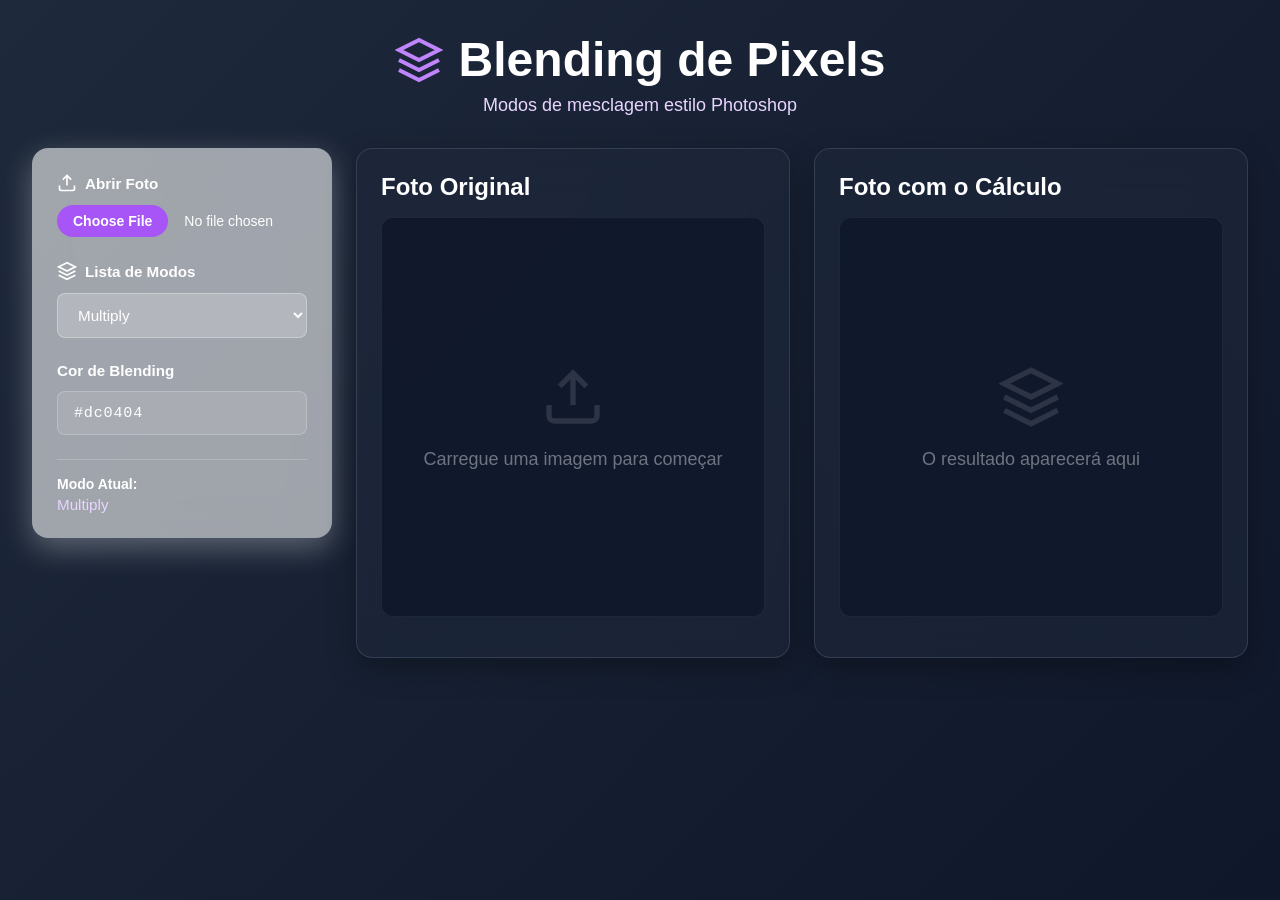
<file: atividade1/index.html>
<!DOCTYPE html>
<html lang="pt-BR">
<head>
    <meta charset="UTF-8">
    <meta name="viewport" content="width=device-width, initial-scale=1.0">
    <title>Blending de Pixels - Photoshop Modes</title>
    <link rel="stylesheet" href="estilo.css">
</head>
<body>
    <div class="container">
        <!-- Header -->
        <header class="header">
            <div class="header-content">
                <svg class="header-icon" viewBox="0 0 24 24" fill="none" stroke="currentColor" stroke-width="2">
                    <path d="M12 2L2 7l10 5 10-5-10-5zM2 17l10 5 10-5M2 12l10 5 10-5"/>
                </svg>
                <h1 class="header-title">Blending de Pixels</h1>
            </div>
            <p class="header-subtitle">Modos de mesclagem estilo Photoshop</p>
        </header>

        <!-- Main Content -->
        <div class="main-grid">
            <!-- Sidebar Controls -->
            <aside class="sidebar">
                <div class="control-group">
                    <label class="control-label">
                        <svg class="label-icon" viewBox="0 0 24 24" fill="none" stroke="currentColor" stroke-width="2">
                            <path d="M21 15v4a2 2 0 01-2 2H5a2 2 0 01-2-2v-4M17 8l-5-5-5 5M12 3v12"/>
                        </svg>
                        Abrir Foto
                    </label>
                    <input type="file" id="imageUpload" accept="image/*" class="file-input">
                </div>

                <div class="control-group">
                    <label class="control-label" for="blendMode">
                        <svg class="label-icon" viewBox="0 0 24 24" fill="none" stroke="currentColor" stroke-width="2">
                            <path d="M12 2L2 7l10 5 10-5-10-5zM2 17l10 5 10-5M2 12l10 5 10-5"/>
                        </svg>
                        Lista de Modos
                    </label>
                    <select id="blendMode" class="select-input">
                        <optgroup label="Normal">
                            <option value="normal">Normal</option>
                        </optgroup>
                        <optgroup label="Escurecer">
                            <option value="darken">Darken</option>
                            <option value="multiply" selected>Multiply</option>
                            <option value="colorBurn">Color Burn</option>
                            <option value="linearBurn">Linear Burn</option>
                        </optgroup>
                        <optgroup label="Clarear">
                            <option value="lighten">Lighten</option>
                            <option value="screen">Screen</option>
                            <option value="colorDodge">Color Dodge</option>
                            <option value="linearDodge">Linear Dodge (Add)</option>
                        </optgroup>
                        <optgroup label="Contraste">
                            <option value="overlay">Overlay</option>
                            <option value="softLight">Soft Light</option>
                            <option value="hardLight">Hard Light</option>
                            <option value="vividLight">Vivid Light</option>
                            <option value="linearLight">Linear Light</option>
                            <option value="pinLight">Pin Light</option>
                            <option value="hardMix">Hard Mix</option>
                        </optgroup>
                        <optgroup label="Inversão">
                            <option value="difference">Difference</option>
                            <option value="exclusion">Exclusion</option>
                        </optgroup>
                        <optgroup label="Componente">
                            <option value="subtract">Subtract</option>
                            <option value="divide">Divide</option>
                        </optgroup>
                    </select>
                </div>

                <div class="control-group">
                    <label class="control-label">Cor de Blending</label>
                    <input type="text" id="colorText" value="#dc0404" class="color-hex-input" placeholder="#dc0404">
                    <input type="color" id="colorPicker" value="#dc0404" class="color-picker-hidden">
                </div>

                <div class="mode-info">
                    <p class="info-label">Modo Atual:</p>
                    <p id="currentMode" class="info-value">Multiply</p>
                </div>
            </aside>

            <!-- Canvas Area -->
            <main class="canvas-grid">
                <!-- Original Image -->
                <div class="canvas-container">
                    <h2 class="canvas-title">Foto Original</h2>
                    <div class="canvas-wrapper">
                        <div id="originalPlaceholder" class="placeholder">
                            <svg class="placeholder-icon" viewBox="0 0 24 24" fill="none" stroke="currentColor" stroke-width="2">
                                <path d="M21 15v4a2 2 0 01-2 2H5a2 2 0 01-2-2v-4M17 8l-5-5-5 5M12 3v12"/>
                            </svg>
                            <p class="placeholder-text">Carregue uma imagem para começar</p>
                        </div>
                        <canvas id="canvasOriginal" class="canvas"></canvas>
                    </div>
                </div>

                <!-- Blended Image -->
                <div class="canvas-container">
                    <h2 class="canvas-title">Foto com o Cálculo</h2>
                    <div class="canvas-wrapper">
                        <div id="blendedPlaceholder" class="placeholder">
                            <svg class="placeholder-icon" viewBox="0 0 24 24" fill="none" stroke="currentColor" stroke-width="2">
                                <path d="M12 2L2 7l10 5 10-5-10-5zM2 17l10 5 10-5M2 12l10 5 10-5"/>
                            </svg>
                            <p class="placeholder-text">O resultado aparecerá aqui</p>
                        </div>
                        <canvas id="canvasBlended" class="canvas"></canvas>
                    </div>
                    <button id="exportBtn" class="export-btn hidden">
                        <svg class="btn-icon" viewBox="0 0 24 24" fill="none" stroke="currentColor" stroke-width="2">
                            <path d="M21 15v4a2 2 0 01-2 2H5a2 2 0 01-2-2v-4M7 10l5 5 5-5M12 15V3"/>
                        </svg>
                        Exportar PNG
                    </button>
                </div>
            </main>
        </div>
    </div>

    <script src="script.js"></script>
</body>
</html>
</file>
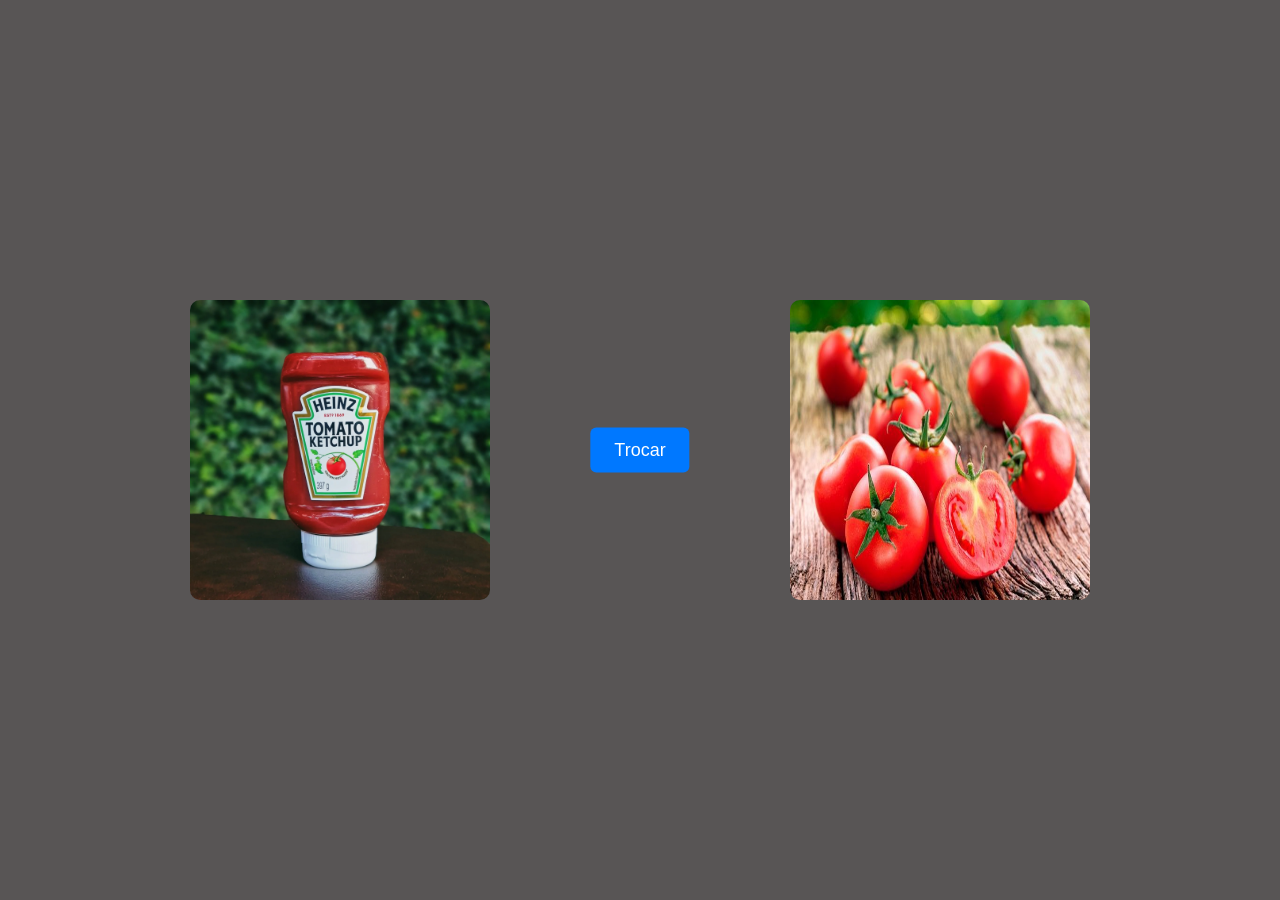
<file: atividade2/index.html>
<!DOCTYPE html>
<html lang="pt-br">
<head>
  <meta charset="UTF-8">
  <meta name="viewport" content="width=device-width, initial-scale=1.0">
  <title>Troca de Lados</title>
  <link rel="stylesheet" href="style.css">
</head>
<body>
  <div class="container">
    <img src="/atividade2/image/k.webp" alt="Imagem 1" class="imagem esquerda" id="img1">
    <button id="botaoTrocar">Trocar</button>
    <img src="/atividade2/image/tomate.jpg" alt="Imagem 2" class="imagem direita" id="img2">
  </div>

  <script>
    const img1 = document.getElementById("img1");
    const img2 = document.getElementById("img2");
    const botao = document.getElementById("botaoTrocar");

    let trocado = false;

    botao.addEventListener("click", () => {
      trocado = !trocado;

      if (trocado) {
        img1.classList.remove("esquerda");
        img1.classList.add("direita");

        img2.classList.remove("direita");
        img2.classList.add("esquerda");
      } else {
        img1.classList.remove("direita");
        img1.classList.add("esquerda");

        img2.classList.remove("esquerda");
        img2.classList.add("direita");
      }
    });
  </script>
</body>
</html>
</file>
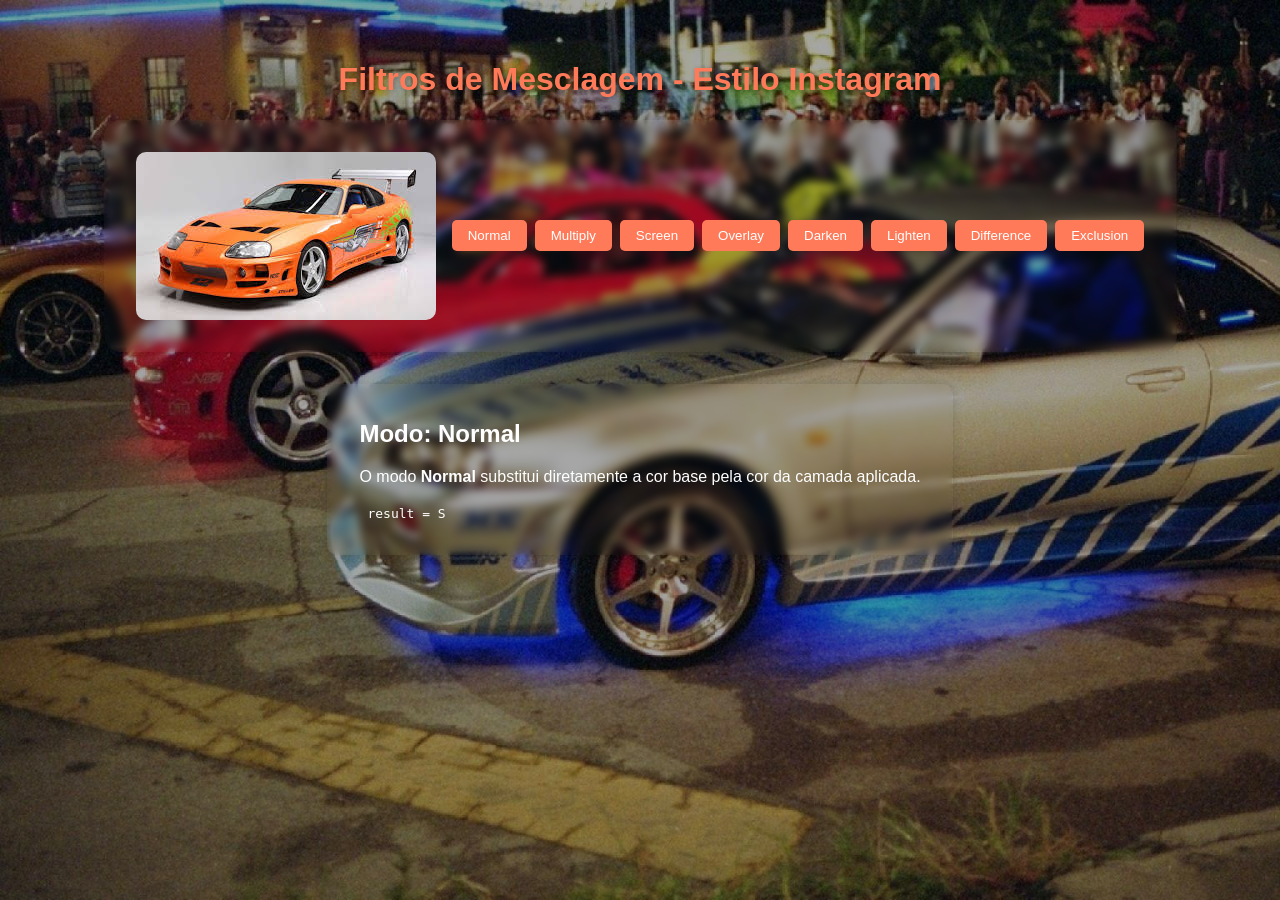
<file: trabalho/index.html>
<!DOCTYPE html>
<html lang="pt-BR">
<head>
  <meta charset="UTF-8" />
  <meta name="viewport" content="width=device-width, initial-scale=1.0" />
  <title>Filtros de Mesclagem - Estilo Instagram</title>
  <style>
    body {
      font-family: 'Poppins', sans-serif;
      background: url('images/fast.jpg') no-repeat center center fixed;
      background-size: cover;
      color: #333;
      display: flex;
      flex-direction: column;
      align-items: center;
      justify-content: flex-start;
      padding: 2rem;
      position: relative;
    }

    /* Camada de escurecimento leve no fundo */
    body::before {
      content: "";
      position: fixed;
      top: 0;
      left: 0;
      width: 100%;
      height: 100%;
      background: rgba(0, 0, 0, 0.35);
      z-index: -1;
    }

    h1 {
      color: #ff7a59;
      text-shadow: 1px 1px 5px rgba(0,0,0,0.3);
    }

    .container {
      display: flex;
      align-items: center;
      gap: 1rem;
      padding: 2rem;
      border-radius: 1rem;
      box-shadow: 0 0 20px rgba(0,0,0,0.2);
      backdrop-filter: blur(4px);
    }

    img {
      max-width: 80vw;
      border-radius: 10px;
      transition: filter 0.3s ease;
    }

    .controls {
      display: flex;
      flex-wrap: wrap;
      justify-content: center;
      gap: 0.5rem;
    }

    button {
      border: none;
      background: #ff7a59;
      color: white;
      padding: 0.5rem 1rem;
      border-radius: 5px;
      cursor: pointer;
      transition: background 0.3s;
    }

    button:hover {
      background: #e66344;
    }

    .explanation {
      margin-top: 2rem;
      max-width: 800px;
      padding: 1rem 2rem;
      border-radius: 10px;
      box-shadow: 0 0 10px rgba(0,0,0,0.15);
      backdrop-filter: blur(4px);
      color: white;
    }

    .formula {
      font-family: monospace;
      color: white;
      padding: 0.3rem 0.5rem;
      border-radius: 5px;
    }
  </style>
</head>
<body>
  <h1>Filtros de Mesclagem - Estilo Instagram</h1>

  <div class="container">
    <img id="photo" src="images/sample.jpg" alt="Imagem Base" />
    <div class="controls">
      <button onclick="setFilter('none')">Normal</button>
      <button onclick="setFilter('multiply')">Multiply</button>
      <button onclick="setFilter('screen')">Screen</button>
      <button onclick="setFilter('overlay')">Overlay</button>
      <button onclick="setFilter('darken')">Darken</button>
      <button onclick="setFilter('lighten')">Lighten</button>
      <button onclick="setFilter('difference')">Difference</button>
      <button onclick="setFilter('exclusion')">Exclusion</button>
    </div>
  </div>

  <div class="explanation">
    <h2 id="filterName">Modo: Normal</h2>
    <p id="filterDesc">O modo <strong>Normal</strong> substitui diretamente a cor base pela cor da camada aplicada.</p>
    <p class="formula" id="filterMath">result = S</p>
  </div>

  <script>
    const photo = document.getElementById('photo');
    const filterName = document.getElementById('filterName');
    const filterDesc = document.getElementById('filterDesc');
    const filterMath = document.getElementById('filterMath');

    const filters = {
      'none': {
        name: 'Normal',
        desc: 'Substitui diretamente a cor base pela cor da camada aplicada.',
        css: 'none',
        math: 'result = S'
      },
      'multiply': {
        name: 'Multiply',
        desc: 'Escurece a imagem multiplicando os valores de cor base e da camada e dividindo por 255.',
        css: 'contrast(1.2) brightness(0.9)',
        math: 'result = floor((B * S) / 255)'
      },
      'screen': {
        name: 'Screen',
        desc: 'Clareia a imagem invertendo as cores, multiplicando e invertendo novamente.',
        css: 'brightness(1.2)',
        math: 'result = 255 - floor(((255 - B) * (255 - S)) / 255)'
      },
      'overlay': {
        name: 'Overlay',
        desc: 'Combina Multiply e Screen. Se a base é escura, escurece mais; se é clara, clareia mais.',
        css: 'contrast(1.3) saturate(1.1)',
        math: 'if B < 128: 2*B*S/255 else: 255 - 2*(255-B)*(255-S)/255'
      },
      'darken': {
        name: 'Darken',
        desc: 'Mantém o valor mínimo entre base e camada, escurecendo o resultado.',
        css: 'brightness(0.85)',
        math: 'result = min(B, S)'
      },
      'lighten': {
        name: 'Lighten',
        desc: 'Mantém o valor máximo entre base e camada, clareando o resultado.',
        css: 'brightness(1.15)',
        math: 'result = max(B, S)'
      },
      'difference': {
        name: 'Difference',
        desc: 'Subtrai os valores de cor e usa o valor absoluto da diferença.',
        css: 'invert(0.8)',
        math: 'result = |B - S|'
      },
      'exclusion': {
        name: 'Exclusion',
        desc: 'Semelhante ao Difference, mas com menor contraste geral.',
        css: 'invert(0.6)',
        math: 'result = B + S - 2*B*S/255'
      }
    };

    function setFilter(type) {
      const f = filters[type];
      photo.style.filter = f.css;
      filterName.innerText = "Modo: " + f.name;
      filterDesc.innerText = f.desc;
      filterMath.innerText = f.math;
    }
  </script>
</body>
</html>
</file>
<file: atividade1/estilo.css>
* {
    margin: 0;
    padding: 0;
    box-sizing: border-box;
}

body {
    font-family: -apple-system, BlinkMacSystemFont, 'Segoe UI', Roboto, 'Helvetica Neue', Arial, sans-serif;
    background: linear-gradient(135deg, #1e293b 0%, #0f172a 100%);
    min-height: 100vh;
    padding: 2rem;
    color: white;
}

.container {
    max-width: 1400px;
    margin: 0 auto;
    color: #ffffff;
}

/* Header */
.header {
    text-align: center;
    margin-bottom: 2rem;
}

.header-content {
    display: flex;
    align-items: center;
    justify-content: center;
    gap: 1rem;
    margin-bottom: 0.5rem;
}

.header-icon {
    width: 3rem;
    height: 3rem;
    color: #c084fc;
}

.header-title {
    font-size: 3rem;
    font-weight: bold;
    color: white;
}

.header-subtitle {
    color: #e9d5ff;
    font-size: 1.125rem;
}

/* Main Grid */
.main-grid {
    display: grid;
    grid-template-columns: 300px 1fr;
    gap: 1.5rem;
}

@media (max-width: 1024px) {
    .main-grid {
        grid-template-columns: 1fr;
    }
}

/* Sidebar */
.sidebar {
    background: rgba(250, 250, 250, 0.6);
    backdrop-filter: blur(20px);
    border-radius: 1rem;
    padding: 1.5rem;
    border: 1px solid rgba(148, 163, 184, 0.2);
    box-shadow: 0 10px 30px rgba(255, 255, 255, 0.3);
    height: fit-content;
}

.control-group {
    margin-bottom: 1.5rem;
}

.control-label {
    display: flex;
    align-items: center;
    gap: 0.5rem;
    font-weight: 600;
    color: white;
    margin-bottom: 0.75rem;
    font-size: 0.95rem;
}

.label-icon {
    width: 1.25rem;
    height: 1.25rem;
}

/* File Input */
.file-input {
    width: 100%;
    font-size: 0.875rem;
    color: white;
    cursor: pointer;
}

.file-input::file-selector-button {
    margin-right: 1rem;
    padding: 0.5rem 1rem;
    border-radius: 9999px;
    border: none;
    font-size: 0.875rem;
    font-weight: 600;
    background: #a855f7;
    color: white;
    cursor: pointer;
    transition: background 0.2s;
}

.file-input::file-selector-button:hover {
    background: #9333ea;
}

/* Select Input */
.select-input {
    width: 100%;
    background: rgba(255, 255, 255, 0.2);
    color: white;
    border: 1px solid rgba(255, 255, 255, 0.3);
    border-radius: 0.5rem;
    padding: 0.75rem 1rem;
    font-size: 0.95rem;
    cursor: pointer;
    transition: all 0.2s;
}

.select-input:focus {
    outline: none;
    ring: 2px solid #a855f7;
    border-color: #a855f7;
}

.select-input option {
    background: #1e293b;
    color: white;
}

.select-input optgroup {
    background: #f9fafa;
    font-weight: bold;
}

/* Color Picker - Estilo CodeFormer */
.color-hex-input {
    width: 100%;
    background: rgba(255, 255, 255, 0.1);
    color: white;
    border: 1px solid rgba(255, 255, 255, 0.2);
    border-radius: 0.5rem;
    padding: 0.75rem 1rem;
    font-size: 0.95rem;
    font-family: 'Courier New', monospace;
    letter-spacing: 0.05em;
    transition: all 0.2s;
    cursor: pointer;
}

.color-hex-input:hover {
    background: rgba(255, 255, 255, 0.15);
    border-color: rgba(255, 255, 255, 0.3);
}

.color-hex-input:focus {
    outline: none;
    background: rgba(255, 255, 255, 0.15);
    border-color: #a855f7;
    box-shadow: 0 0 0 3px rgba(168, 85, 247, 0.2);
}

.color-picker-hidden {
    position: absolute;
    opacity: 0;
    pointer-events: none;
}

/* Mode Info */
.mode-info {
    padding-top: 1rem;
    border-top: 1px solid rgba(255, 255, 255, 0.2);
    margin-top: 1rem;
}

.info-label {
    font-weight: 600;
    color: white;
    font-size: 0.875rem;
    margin-bottom: 0.25rem;
}

.info-value {
    color: #e9d5ff;
    font-size: 0.95rem;
}

/* Canvas Grid */
.canvas-grid {
    display: grid;
    grid-template-columns: repeat(2, 1fr);
    gap: 1.5rem;
}

@media (max-width: 768px) {
    .canvas-grid {
        grid-template-columns: 1fr;
    }
}

/* Canvas Container */
.canvas-container {
    background: rgba(30, 41, 59, 0.6);
    backdrop-filter: blur(20px);
    border-radius: 1rem;
    padding: 1.5rem;
    border: 1px solid rgba(148, 163, 184, 0.2);
    box-shadow: 0 10px 30px rgba(0, 0, 0, 0.3);
    display: flex;
    flex-direction: column;
}

.canvas-title {
    font-size: 1.5rem;
    font-weight: bold;
    color: white;
    margin-bottom: 1rem;
}

.canvas-wrapper {
    background: rgba(15, 23, 42, 0.8);
    border-radius: 0.75rem;
    padding: 1rem;
    display: flex;
    align-items: center;
    justify-content: center;
    min-height: 400px;
    position: relative;
    margin-bottom: 1rem;
    border: 1px solid rgba(148, 163, 184, 0.1);
}

.canvas {
    max-width: 100%;
    border-radius: 0.5rem;
    box-shadow: 0 10px 25px rgba(0, 0, 0, 0.3);
    display: none;
}

.canvas.active {
    display: block;
}

/* Export Button */
.export-btn {
    width: 100%;
    background: linear-gradient(135deg, #f97316 0%, #ea580c 100%);
    color: white;
    border: none;
    border-radius: 0.5rem;
    padding: 0.875rem 1.5rem;
    font-size: 1rem;
    font-weight: 600;
    cursor: pointer;
    display: flex;
    align-items: center;
    justify-content: center;
    gap: 0.5rem;
    transition: all 0.3s;
    box-shadow: 0 4px 15px rgba(249, 115, 22, 0.3);
}

.export-btn:hover {
    background: linear-gradient(135deg, #ea580c 0%, #c2410c 100%);
    transform: translateY(-2px);
    box-shadow: 0 6px 20px rgba(249, 115, 22, 0.4);
}

.export-btn:active {
    transform: translateY(0);
}

.export-btn.hidden {
    display: none;
}

.btn-icon {
    width: 1.25rem;
    height: 1.25rem;
}

/* Placeholder */
.placeholder {
    text-align: center;
    color: rgba(255, 255, 255, 0.4);
}

.placeholder.hidden {
    display: none;
}

.placeholder-icon {
    width: 4rem;
    height: 4rem;
    margin: 0 auto 1rem;
    opacity: 0.3;
}

.placeholder-text {
    font-size: 1.125rem;
}

/* Responsive Adjustments */
@media (max-width: 640px) {
    body {
        padding: 1rem;
    }

    .header-title {
        font-size: 2rem;
    }

    .header-subtitle {
        font-size: 1rem;
    }

    .sidebar {
        padding: 1rem;
    }

    .canvas-container {
        padding: 1rem;
    }

    .canvas-title {
        font-size: 1.25rem;
    }
}
</file>
<file: atividade2/style.css>
body {
  margin: 0;
  height: 100vh;
  display: flex;
  justify-content: center;
  align-items: center;
  background: #585555;
  font-family: Arial, sans-serif;
}

.container {
  position: relative;
  width: 80%;
  max-width: 900px;
  height: 300px;
}

/* Imagens */
.imagem {
  width: 300px;
  height: 300px;
  position: absolute;
  top: 50%;
  transform: translateY(-50%);
  transition: all 0.5s ease;
  border-radius: 10px;
}

/* Posições iniciais */
.esquerda {
  left: 0;
}

.direita {
  right: 0;
}

/* Botão centralizado */
#botaoTrocar {
  position: absolute;
  top: 50%;
  left: 50%;
  transform: translate(-50%, -50%);
  padding: 12px 24px;
  font-size: 18px;
  background-color: #0078ff;
  color: white;
  border: none;
  border-radius: 6px;
  cursor: pointer;
  transition: background 0.3s;
}

#botaoTrocar:hover {
  background-color: #005fcc;
}
</file>
